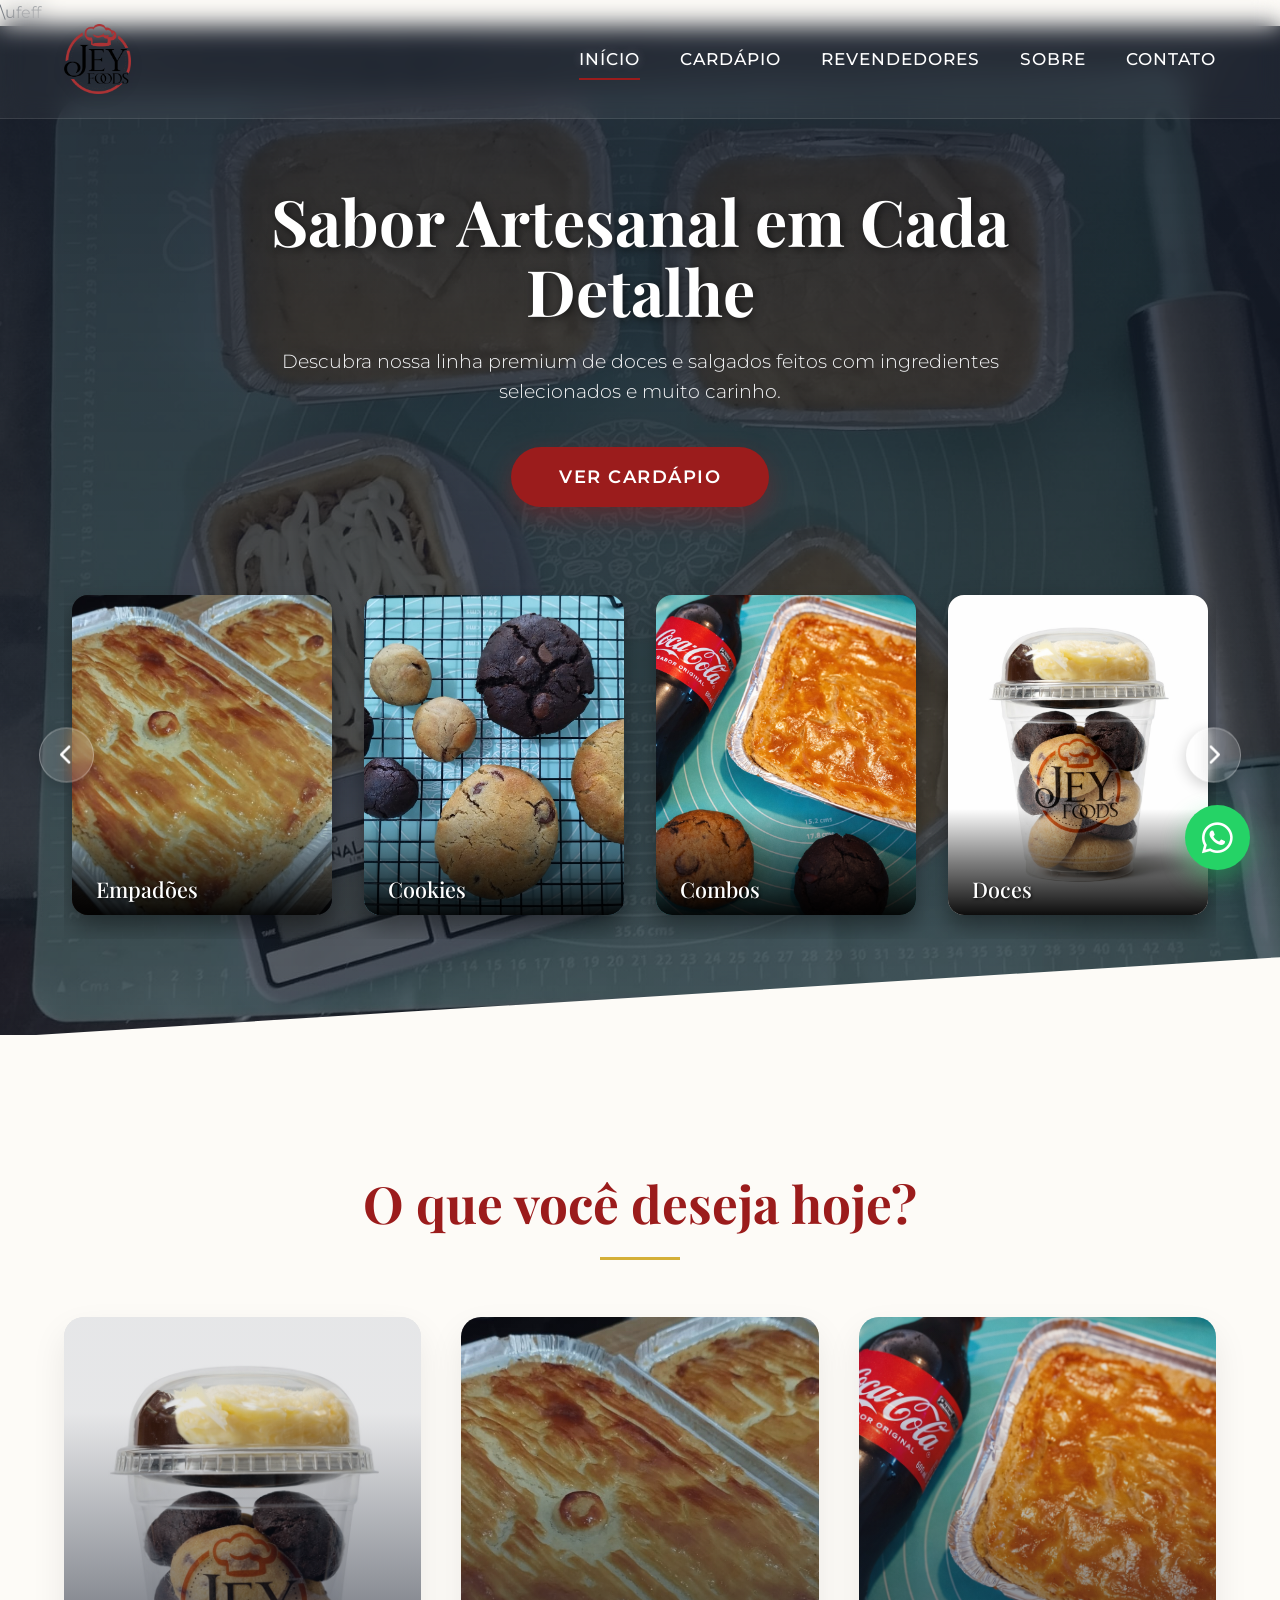
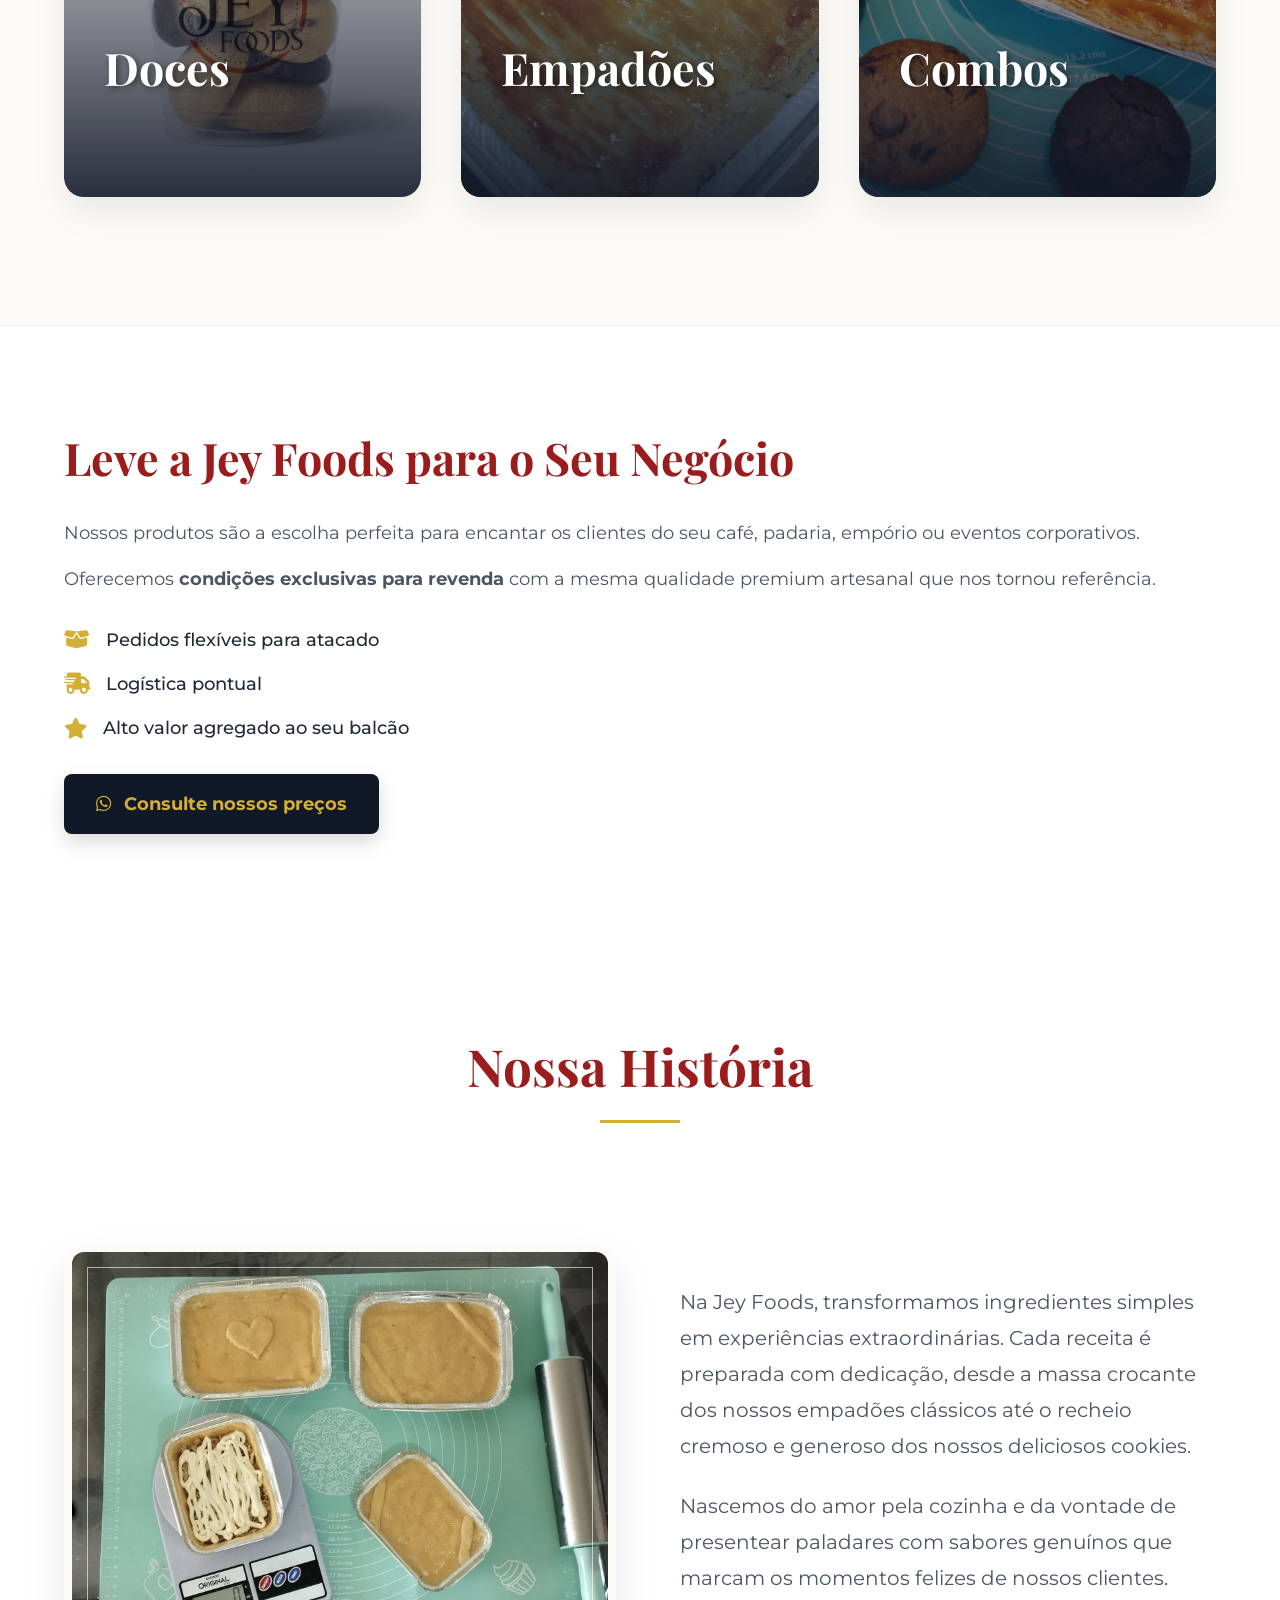
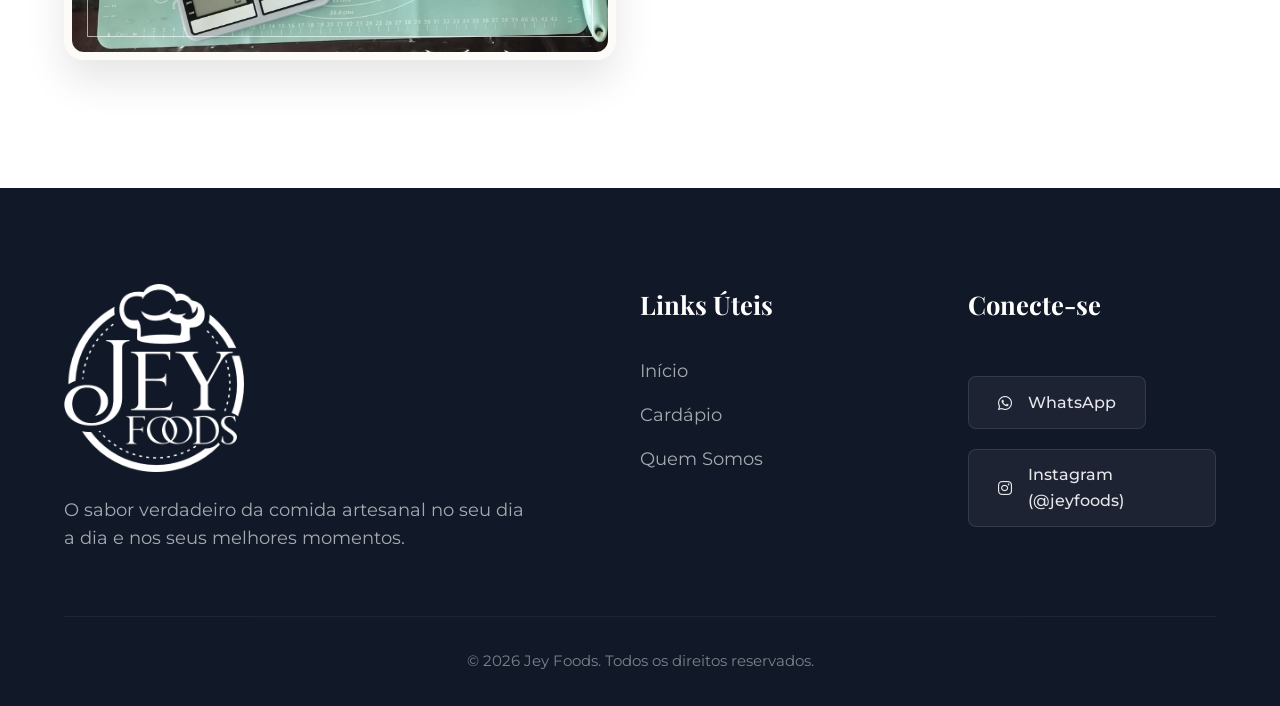
<file: index.html>
\ufeff<!DOCTYPE html>
<html lang="pt-BR">

<head>
    <meta charset="UTF-8">
    <meta name="viewport" content="width=device-width, initial-scale=1.0">
    <title>Jey Foods | Doces e Salgados Artesanais Feitos com Amor</title>
    <!-- SEO & Social Meta Tags -->
    <meta name="description" content="Na Jey Foods transformamos ingredientes simples em experiências extraordinárias. Empadões suculentos e os melhores cookies artesanais!">
    <meta name="keywords" content="doces artesanais, salgados finos, comprar empadão, cookies recheados, confeitaria, Jey Foods, comida artesanal, b2b, revenda doces">
    <meta name="robots" content="index, follow">
    <meta property="og:title" content="Jey Foods | O Autêntico Sabor Artesanal">
    <meta property="og:description" content="Desperte seus sentidos com nossos empadões cremosos e cookies super recheados. Peça agora!">
    <meta property="og:image" content="https://i.imgur.com/kItM4P5.jpeg">
    <meta property="og:url" content="https://jeyfoods.com.br">
    <meta property="og:type" content="website">
    
    <link rel="icon" type="image/png" href="assets/Logo%20sem%20fundo%20-%20Jey%20Foods.png">
    <!-- Google Fonts -->
    <link rel="preconnect" href="https://fonts.googleapis.com">
    <link rel="preconnect" href="https://fonts.gstatic.com" crossorigin>
    <link
        href="https://fonts.googleapis.com/css2?family=Montserrat:wght@300;400;500;600;700&family=Playfair+Display:ital,wght@0,600;0,700;1,600&display=swap"
        rel="stylesheet">
    <!-- Font Awesome -->
    <link rel="stylesheet" href="https://cdnjs.cloudflare.com/ajax/libs/font-awesome/6.4.0/css/all.min.css">
    <!-- Custom CSS -->
    <link rel="stylesheet" href="css/style.css">
    <!-- Schema Markup JSON-LD -->
    <script type="application/ld+json">
    {
      "@context": "https://schema.org",
      "@type": "Bakery",
      "name": "Jey Foods",
      "image": "https://www.jeyfoods.com.br/assets/Logo%20sem%20fundo%20-%20Jey%20Foods.png",
      "description": "Doceria e cozinha artesanal especializada em cookies recheados, empadões e combos para a família.",
      "telephone": "+55-41-99538-2815",
      "address": {
        "@type": "PostalAddress",
        "addressLocality": "Curitiba",
        "addressRegion": "PR",
        "addressCountry": "BR"
      },
      "servesCuisine": "Confeitaria"
    }
    </script>
</head>

<body>

    <!-- Hero Section with Unified Background -->
    <section class="hero-section" id="inicio">
        <!-- Navbar -->
        <header class="navbar">
            <div class="logo">
                <a href="index.html">
                    <img src="assets/Logo sem fundo - Jey Foods.png" alt="Jey Foods Logo"
                        onerror="this.outerHTML='<span class=\'text-logo\' style=\'display:block;margin-top:10px;\'>Jey Foods</span>'">
                </a>
            </div>

            <button class="mobile-toggle" aria-label="Abrir menu">
                <i class="fas fa-bars"></i>
            </button>

            <nav class="nav-links">
                <a href="#inicio" class="active">Início</a>
                <a href="cardapio.html">Cardápio</a>
                <a href="revendedores.html">Revendedores</a>
                <a href="#sobre">Sobre</a>
                <a href="#contato">Contato</a>
            </nav>
        </header>

        <!-- Carousel / Hero Content -->
        <div class="hero-content">
            <div class="hero-text">
                <h1>Sabor Artesanal em Cada Detalhe</h1>
                <p>Descubra nossa linha premium de doces e salgados feitos com ingredientes selecionados e muito
                    carinho.</p>
                <a href="cardapio.html" class="cta-button">Ver Cardápio</a>
            </div>

            <div class="carousel-container">
                <button class="carousel-btn prev" aria-label="Anterior"><i class="fas fa-chevron-left"></i></button>
                <div class="carousel-track-wrapper">
                    <div class="carousel-track">
                        <!-- Carousel Items -->
                        <div class="carousel-item">
                            <a href="cardapio.html#salgados" style="display:block; height:100%"><img
                                    src="assets/salgados_demo.jpg" alt="Empadões e Salgados Finos">
                                <div class="item-overlay">
                                    <h3>Empadões</h3>
                                </div>
                            </a>
                        </div>
                        <div class="carousel-item">
                            <a href="cardapio.html#doces" style="display:block; height:100%"><img
                                    src="assets/cookies_demo.jpg" alt="Cookies Recheados">
                                <div class="item-overlay">
                                    <h3>Cookies</h3>
                                </div>
                            </a>
                        </div>
                        <div class="carousel-item">
                            <a href="cardapio.html#kits" style="display:block; height:100%"><img
                                    src="assets/kit_demo.png" alt="Kit Festa">
                                <div class="item-overlay">
                                    <h3>Combos</h3>
                                </div>
                            </a>
                        </div>
                        <div class="carousel-item">
                            <a href="cardapio.html#doces" style="display:block; height:100%"><img
                                    src="assets/cookienocopo.png" alt="Doces Artesanais">
                                <div class="item-overlay">
                                    <h3>Doces</h3>
                                </div>
                            </a>
                        </div>
                    </div>
                </div>
                <button class="carousel-btn next" aria-label="Próximo"><i class="fas fa-chevron-right"></i></button>
            </div>
        </div>
    </section>

    <!-- Categories Section -->
    <section class="categories-section" id="produtos">
        <h2 class="section-title">O que você deseja hoje?</h2>
        <div class="categories-grid">
            <a href="cardapio.html#doces" class="category-card" id="cat-doces">
                <img src="assets/cookienocopo.png" alt="Categoria Doces" loading="lazy">
                <div class="card-content">
                    <h3>Doces</h3>
                    <span class="card-link">Explorar <i class="fas fa-arrow-right"></i></span>
                </div>
            </a>
            <a href="cardapio.html#salgados" class="category-card" id="cat-salgados">
                <img src="assets/salgados_demo.jpg" alt="Categoria Salgados" loading="lazy">
                <div class="card-content">
                    <h3>Empadões</h3>
                    <span class="card-link">Explorar <i class="fas fa-arrow-right"></i></span>
                </div>
            </a>
            <a href="cardapio.html#kits" class="category-card" id="cat-kits">
                <img src="assets/kit_demo.png" alt="Categoria Kits" loading="lazy">
                <div class="card-content">
                    <h3>Combos</h3>
                    <span class="card-link">Explorar <i class="fas fa-arrow-right"></i></span>
                </div>
            </a>
        </div>
    </section>

    <!-- Seção Revendedores (B2B) -->
    <section class="b2b-section fade-in" id="revenda">
        <div class="b2b-container">
            <div class="b2b-text">
                <h2>Leve a Jey Foods para o Seu Negócio</h2>
                <p>Nossos produtos são a escolha perfeita para encantar os clientes do seu café, padaria, empório ou eventos corporativos.</p>
                <p>Oferecemos <strong>condições exclusivas para revenda</strong> com a mesma qualidade premium artesanal que nos tornou referência.</p>
                <ul class="b2b-benefits">
                    <li><i class="fas fa-box-open"></i> Pedidos flexíveis para atacado</li>
                    <li><i class="fas fa-truck-fast"></i> Logística pontual</li>
                    <li><i class="fas fa-star"></i> Alto valor agregado ao seu balcão</li>
                </ul>
                <a href="https://wa.me/5541995382815?text=Ol%C3%A1!%20Gostaria%20de%20saber%20mais%20sobre%20as%20condi%C3%A7%C3%B5es%20da%20Jey%20Foods%20para%20Revendedores." target="_blank" class="b2b-btn">
                    <i class="fab fa-whatsapp"></i> Consulte nossos preços
                </a>
            </div>
        </div>
    </section>

    <!-- Sobre Section (Placeholder text to allow anchoring) -->
    <section class="about-section fade-in" id="sobre">
        <div class="about-container">
            <h2 class="section-title">Nossa História</h2>
            <div class="about-content">
                <div class="about-image">
                    <img src="assets/hero_bg.jpg" alt="Preparo artesanal">
                </div>
                <div class="about-text">
                    <p>Na Jey Foods, transformamos ingredientes simples em experiências extraordinárias. Cada receita é
                        preparada com dedicação, desde a massa crocante dos nossos empadões clássicos até o recheio
                        cremoso e generoso dos nossos deliciosos cookies.</p>
                    <p>Nascemos do amor pela cozinha e da vontade de presentear paladares com sabores genuínos que
                        marcam os momentos felizes de nossos clientes.</p>
                </div>
            </div>
        </div>
    </section>

    <!-- Footer -->
    <footer class="footer" id="contato">
        <div class="footer-grid">
            <div class="footer-brand">
                <img src="assets/Logo sem fundo - Jey Foods.png" alt="Jey Foods Logo"
                    onerror="this.outerHTML='<h2 class=\'text-logo-white\'>Jey Foods</h2>'">
                <p>O sabor verdadeiro da comida artesanal no seu dia a dia e nos seus melhores momentos.</p>
            </div>

            <div class="footer-links">
                <h3>Links Úteis</h3>
                <ul>
                    <li><a href="#inicio">Início</a></li>
                    <li><a href="cardapio.html">Cardápio</a></li>
                    <li><a href="#sobre">Quem Somos</a></li>
                </ul>
            </div>

            <div class="footer-social">
                <h3>Conecte-se</h3>
                <a href="https://wa.me/5541995382815?text=Ol%C3%A1!%20Gostaria%20de%20saber%20mais%20sobre%20a%20Jey%20Foods." target="_blank" class="social-btn whatsapp">
                    <i class="fab fa-whatsapp"></i> WhatsApp
                </a>
                <a href="https://www.instagram.com/jeyfoods/" target="_blank" class="social-btn instagram">
                    <i class="fab fa-instagram"></i> Instagram (@jeyfoods)
                </a>
            </div>
        </div>
        <div class="footer-bottom">
            <p>&copy; 2026 Jey Foods. Todos os direitos reservados.</p>
        </div>
    </footer>

    <!-- JS -->
    <script src="js/script.js"></script>

    <!-- Floating Buttons -->
    <a href="https://wa.me/5541995382815?text=Ol%C3%A1!%20Gostaria%20de%20fazer%20um%20pedido." class="floating-whatsapp" target="_blank" aria-label="WhatsApp">
        <i class="fab fa-whatsapp"></i>
    </a>
    <button id="back-to-top" class="back-to-top" aria-label="Voltar ao topo">
        <i class="fas fa-arrow-up"></i>
    </button>
</body>

</html>
</file>
<file: css/style.css>
/* ---- CSS Reset & Variables ---- */
:root {
    --primary-color: #9b1c1c;
    /* Burgundy da logomarca */
    --primary-light: #c0392b;
    /* Vermelho um pouco mais claro */
    --dark-bg: #111827;
    /* Um cinza muito escuro/preto fosco premium */
    --dark-text: #1f2937;
    --light-bg: #FDFBF7;
    /* Fundo bege bem suave */
    --white: #ffffff;
    --gold: #d4af37;
    /* Dourado para toques luxuosos */

    --font-heading: 'Playfair Display', serif;
    --font-body: 'Montserrat', sans-serif;

    --transition-fast: 0.3s ease;
    --transition-slow: 0.5s cubic-bezier(0.25, 0.8, 0.25, 1);
}

* {
    margin: 0;
    padding: 0;
    box-sizing: border-box;
}

html {
    scroll-behavior: smooth;
}

body {
    font-family: var(--font-body);
    background-color: var(--light-bg);
    color: var(--dark-text);
    line-height: 1.6;
    overflow-x: hidden;
}

/* Typography Helpers */
h1,
h2,
h3,
h4 {
    font-family: var(--font-heading);
}

.text-logo {
    font-family: var(--font-heading);
    color: var(--primary-color);
    font-size: 2.5rem;
    font-weight: 700;
    letter-spacing: 1px;
}

.text-logo-white {
    font-family: var(--font-heading);
    color: var(--white);
    font-size: 2.2rem;
    font-weight: 700;
}

a {
    text-decoration: none;
    color: inherit;
}

/* ---- 1. Hero Section (Unindo Navbar & Carrossel) ---- */
.hero-section {
    position: relative;
    width: 100%;
    min-height: 100vh;
    /* Fundo escuro texturizado; a imagem é o hero_bg, tem fallback pra gradiente solido se falhar */
    background: linear-gradient(to bottom, rgba(17, 24, 39, 0.85), rgba(17, 24, 39, 0.65)), url('../assets/hero_bg.jpg') center/cover no-repeat;
    background-color: var(--dark-bg);
    display: flex;
    flex-direction: column;
}

/* Curva/Onda decorativa no fundo da hero para dar charme */
.hero-section::after {
    content: '';
    position: absolute;
    bottom: -2px;
    left: 0;
    width: 100%;
    height: 80px;
    background: var(--light-bg);
    clip-path: polygon(0 100%, 100% 100%, 100% 0, 0 100%);
    z-index: 2;
}


/* ---- 2. Navbar ---- */
.navbar {
    display: flex;
    justify-content: space-between;
    align-items: center;
    padding: 1.5rem 5%;
    background: rgba(255, 255, 255, 0.05);
    /* Efeito Glassmorphism */
    backdrop-filter: blur(12px);
    -webkit-backdrop-filter: blur(12px);
    border-bottom: 1px solid rgba(255, 255, 255, 0.1);
    position: fixed;
    width: 100%;
    top: 0;
    z-index: 1000;
    transition: var(--transition-fast);
}

.navbar.scrolled {
    background: rgba(253, 251, 247, 0.98);
    /* Fundo Claro (light-bg) */
    padding: 0.8rem 5%;
    box-shadow: 0 4px 20px rgba(0, 0, 0, 0.1);
    /* Sombra mais suave */
}

.logo {
    display: flex;
    align-items: center;
}

.logo img {
    height: 70px;
    /* Tamanho bom pro logo redondo */
    transition: var(--transition-fast);
    filter: drop-shadow(0 4px 6px rgba(0, 0, 0, 0.15));
    /* Sombra da logo tambem suavizada */
}

.logo img:hover {
    transform: scale(1.05);
}

.navbar.scrolled .logo img {
    height: 55px;
    /* Reduz ao scrollar */
}

.nav-links {
    display: flex;
    gap: 2.5rem;
}

.nav-links a {
    color: var(--white);
    font-weight: 500;
    font-size: 1.05rem;
    text-transform: uppercase;
    letter-spacing: 1px;
    position: relative;
    padding: 0.5rem 0;
    transition: var(--transition-fast);
}

/* Força os links a ficarem escuros quando a navbar estiver no fundo branco */
.navbar.scrolled .nav-links a {
    color: var(--dark-text);
}

.nav-links a::after {
    content: '';
    position: absolute;
    bottom: 0px;
    left: 0;
    width: 0;
    height: 2px;
    background: var(--primary-color);
    transition: var(--transition-fast);
}

.nav-links a:hover,
.nav-links a.active {
    color: var(--white);
    text-shadow: 0 0 10px rgba(255, 255, 255, 0.3);
}

.navbar.scrolled .nav-links a:hover,
.navbar.scrolled .nav-links a.active {
    color: var(--primary-color);
    /* Fica vermelho escuro no fundo branco */
    text-shadow: none;
}

.nav-links a:hover::after,
.nav-links a.active::after {
    width: 100%;
}

.mobile-toggle {
    display: none;
    background: none;
    border: none;
    color: var(--white);
    font-size: 2rem;
    cursor: pointer;
    transition: var(--transition-fast);
}

.navbar.scrolled .mobile-toggle {
    color: var(--dark-text);
    /* Icone de menu celular tem que ficar escuro também */
}


/* ---- 3. Hero / Carrossel (Destaques) ---- */
.hero-content {
    flex: 1;
    display: flex;
    flex-direction: column;
    justify-content: center;
    align-items: center;
    padding: 10rem 5% 6rem;
    /* Mais espaco topo pra navbar fixa */
    gap: 4rem;
    position: relative;
    z-index: 5;
}

.hero-text {
    text-align: center;
    max-width: 800px;
}

.hero-text h1,
.hero-text h2 {
    font-size: 4rem;
    color: var(--white);
    margin-bottom: 1.2rem;
    text-shadow: 2px 2px 8px rgba(0, 0, 0, 0.6);
    line-height: 1.1;
    animation: fadeUp 1s ease forwards;
}

.hero-text p {
    font-size: 1.2rem;
    color: #f3f4f6;
    margin-bottom: 2.5rem;
    font-weight: 300;
    animation: fadeUp 1.2s ease forwards;
}

.cta-button {
    display: inline-block;
    padding: 1rem 3rem;
    background: var(--primary-color);
    color: var(--white);
    font-weight: 600;
    font-size: 1.1rem;
    text-transform: uppercase;
    letter-spacing: 1.5px;
    border-radius: 50px;
    box-shadow: 0 10px 25px rgba(155, 28, 28, 0.4);
    transition: var(--transition-fast);
    animation: fadeUp 1.4s ease forwards;
}

.cta-button:hover {
    background: var(--primary-light);
    transform: translateY(-4px);
    box-shadow: 0 15px 30px rgba(155, 28, 28, 0.6);
}

/* O Carrossel propriamente dito */
.carousel-container {
    width: 100%;
    max-width: 1200px;
    position: relative;
    display: flex;
    align-items: center;
    animation: fadeIn 1.6s ease forwards;
}

.carousel-track-wrapper {
    overflow: hidden;
    width: 100%;
    padding: 1.5rem 0;
}

.carousel-track {
    display: flex;
    gap: 2rem;
    transition: transform 0.6s cubic-bezier(0.25, 1, 0.5, 1);
    /* margin para evitar corte da sombra do primeiro item */
    padding: 0 0.5rem;
}

.carousel-item {
    min-width: calc(25% - 1.5rem);
    height: 320px;
    position: relative;
    border-radius: 16px;
    overflow: hidden;
    cursor: grab;
    box-shadow: 0 12px 24px rgba(0, 0, 0, 0.4);
    transition: var(--transition-slow);
    user-select: none;
    background-color: #2a2a2a;
    /* placeholder caso nao tenha magem */
}

/* Grabbing state via JS */
.carousel-item.grabbing {
    cursor: grabbing;
}

.carousel-item img {
    width: 100%;
    height: 100%;
    object-fit: cover;
    transition: transform 0.8s ease;
    pointer-events: none;
    /* pro grab funfar direito */
}

.carousel-item:hover img {
    transform: scale(1.1);
}

.item-overlay {
    position: absolute;
    bottom: 0;
    left: 0;
    width: 100%;
    background: linear-gradient(to top, rgba(0, 0, 0, 0.95) 0%, rgba(0, 0, 0, 0.5) 50%, transparent 100%);
    padding: 3rem 1.5rem 1.5rem;
    color: var(--white);
    display: flex;
    align-items: flex-end;
}

.item-overlay h3 {
    font-size: 1.35rem;
    font-weight: 500;
    transform: translateY(15px);
    transition: var(--transition-fast);
    text-shadow: 1px 1px 3px rgba(0, 0, 0, 0.8);
}

.carousel-item:hover .item-overlay h3 {
    transform: translateY(0);
    color: var(--gold);
}

/* setas carrossel */
.carousel-btn {
    position: absolute;
    top: 50%;
    transform: translateY(-50%);
    background: rgba(255, 255, 255, 0.15);
    backdrop-filter: blur(8px);
    -webkit-backdrop-filter: blur(8px);
    border: 1px solid rgba(255, 255, 255, 0.3);
    color: var(--white);
    width: 55px;
    height: 55px;
    border-radius: 50%;
    font-size: 1.3rem;
    cursor: pointer;
    z-index: 10;
    transition: var(--transition-fast);
    display: flex;
    justify-content: center;
    align-items: center;
    box-shadow: 0 4px 15px rgba(0, 0, 0, 0.2);
}

.carousel-btn.prev {
    left: -25px;
}

.carousel-btn.next {
    right: -25px;
}

.carousel-btn:hover {
    background: var(--primary-color);
    border-color: var(--primary-color);
    transform: translateY(-50%) scale(1.1);
    box-shadow: 0 8px 25px rgba(155, 28, 28, 0.6);
}


/* ---- 4. Categorias de Produtos ---- */
.categories-section {
    padding: 8rem 5%;
    text-align: center;
    background-color: var(--light-bg);
}

.section-title {
    font-size: 3.2rem;
    color: var(--primary-color);
    margin-bottom: 4.5rem;
    position: relative;
    display: inline-block;
}

.section-title::after {
    content: '';
    position: absolute;
    bottom: -15px;
    left: 50%;
    transform: translateX(-50%);
    width: 80px;
    height: 3px;
    background: var(--gold);
}

.categories-grid {
    display: grid;
    grid-template-columns: repeat(3, 1fr);
    gap: 2.5rem;
    max-width: 1200px;
    margin: 0 auto;
}

.category-card {
    position: relative;
    height: 480px;
    border-radius: 20px;
    overflow: hidden;
    box-shadow: 0 15px 35px rgba(0, 0, 0, 0.08);
    transition: var(--transition-slow);
    background-color: #e2e2e2;
}

.category-card img {
    width: 100%;
    height: 100%;
    object-fit: cover;
    transition: var(--transition-slow);
}

.category-card::before {
    content: '';
    position: absolute;
    inset: 0;
    background: linear-gradient(to top, rgba(17, 24, 39, 0.9) 0%, rgba(17, 24, 39, 0.1) 80%);
    z-index: 1;
    transition: var(--transition-fast);
}

.category-card:hover {
    transform: translateY(-15px);
    box-shadow: 0 25px 45px rgba(155, 28, 28, 0.15);
}

.category-card:hover img {
    transform: scale(1.08);
}

.category-card:hover::before {
    background: linear-gradient(to top, rgba(155, 28, 28, 0.95) 0%, rgba(17, 24, 39, 0.3) 100%);
}

.card-content {
    position: absolute;
    bottom: 0;
    left: 0;
    width: 100%;
    padding: 3rem 2.5rem;
    z-index: 2;
    text-align: left;
}

.card-content h3 {
    color: var(--white);
    font-size: 2.8rem;
    margin-bottom: 1rem;
    transition: var(--transition-fast);
    text-shadow: 2px 2px 6px rgba(0, 0, 0, 0.5);
}

.card-link {
    color: var(--gold);
    font-size: 1.15rem;
    font-weight: 600;
    display: inline-flex;
    align-items: center;
    gap: 0.8rem;
    opacity: 0;
    transform: translateY(20px);
    transition: var(--transition-fast);
}

.category-card:hover .card-link {
    opacity: 1;
    transform: translateY(0);
}


/* ---- 5. Sobre Section (Exemplo visual premium) ---- */
.about-section {
    padding: 6rem 5% 8rem;
    background: var(--white);
}

.about-container {
    max-width: 1200px;
    margin: 0 auto;
    text-align: center;
}

.about-content {
    display: flex;
    align-items: center;
    gap: 4rem;
    margin-top: 4rem;
    text-align: left;
}

.about-image {
    flex: 1;
    border-radius: 20px;
    overflow: hidden;
    position: relative;
    border: 8px solid var(--light-bg);
    box-shadow: 0 20px 40px rgba(0, 0, 0, 0.1);
}

.about-image img {
    width: 100%;
    height: 400px;
    object-fit: cover;
    display: block;
}

/* Sutil frame decorativo  */
.about-image::after {
    content: '';
    position: absolute;
    inset: 15px;
    border: 1px solid rgba(255, 255, 255, 0.6);
    pointer-events: none;
}

.about-text {
    flex: 1;
}

.about-text p {
    font-size: 1.25rem;
    color: #4b5563;
    margin-bottom: 1.5rem;
    line-height: 1.8;
}


/* ---- 6. Footer ---- */
.footer {
    background: var(--dark-bg);
    color: #e5e7eb;
    padding: 6rem 5% 2rem;
    position: relative;
}

/* Onda svg estilosa unindo sutilmente com o bloco anterior branco */
.footer::before {
    content: '';
    position: absolute;
    top: -49px;
    left: 0;
    width: 100%;
    height: 50px;
    background: url('data:image/svg+xml;utf8,<svg viewBox="0 0 1200 120" xmlns="http://www.w3.org/2000/svg" preserveAspectRatio="none"><path d="M0,40 C300,120 900,-40 1200,40 L1200,120 L0,120 Z" fill="%23111827"/></svg>') center/bottom no-repeat;
    z-index: 1;
}

.footer-grid {
    display: grid;
    grid-template-columns: 2fr 1fr 1fr;
    gap: 5rem;
    max-width: 1200px;
    margin: 0 auto 4rem;
    position: relative;
    z-index: 2;
}

.footer-brand {
    padding-right: 2rem;
}

.footer-brand img {
    max-width: 180px;
    margin-bottom: 1.5rem;
    filter: brightness(0) invert(1);
    /* Tenta forcar branco se for logo escura, o fallback trata sem img */
}

.footer-brand p {
    opacity: 0.7;
    font-size: 1.1rem;
}

.footer h3 {
    font-size: 1.6rem;
    color: var(--white);
    margin-bottom: 2rem;
}

.footer-links ul {
    list-style: none;
}

.footer-links li {
    margin-bottom: 1rem;
}

.footer-links a {
    transition: var(--transition-fast);
    opacity: 0.7;
    font-size: 1.1rem;
}

.footer-links a:hover {
    color: var(--primary-light);
    opacity: 1;
    margin-left: 8px;
    /* Animacao simples */
}

.footer-social {
    display: flex;
    flex-direction: column;
    gap: 1.2rem;
    align-items: flex-start;
}

.social-btn {
    display: inline-flex;
    align-items: center;
    gap: 1rem;
    padding: 0.8rem 1.8rem;
    border-radius: 8px;
    font-weight: 500;
    transition: var(--transition-fast);
    background: rgba(255, 255, 255, 0.05);
    border: 1px solid rgba(255, 255, 255, 0.1);
}

.social-btn.instagram:hover {
    background: linear-gradient(45deg, #f09433 0%, #e6683c 25%, #dc2743 50%, #cc2366 75%, #bc1888 100%);
    border-color: transparent;
    color: var(--white);
    transform: translateY(-3px);
}

.social-btn.whatsapp:hover {
    background: #25D366;
    border-color: transparent;
    color: var(--white);
    transform: translateY(-3px);
}

.footer-bottom {
    text-align: center;
    padding-top: 2rem;
    border-top: 1px solid rgba(255, 255, 255, 0.1);
    opacity: 0.5;
    font-size: 0.95rem;
}

/* ---- Componentes Utilitários e Animações ---- */
@keyframes fadeUp {
    from {
        opacity: 0;
        transform: translateY(30px);
    }

    to {
        opacity: 1;
        transform: translateY(0);
    }
}

@keyframes fadeIn {
    from {
        opacity: 0;
    }

    to {
        opacity: 1;
    }
}


/* ---- Responsividade ---- */
@media (max-width: 1024px) {
    .hero-text h2 {
        font-size: 3.2rem;
    }

    .footer-grid {
        grid-template-columns: 1fr 1fr;
        gap: 3rem;
    }

    .carousel-item {
        min-width: calc(33.333% - 1.33rem);
    }
}

@media (max-width: 768px) {

    /* Mobile nav setup */
    .nav-links {
        position: fixed;
        top: 0;
        right: -100%;
        /* hide default */
        width: 100%;
        height: 100vh;
        background: rgba(17, 24, 39, 0.98);
        flex-direction: column;
        justify-content: center;
        align-items: center;
        transition: right 0.5s ease-in-out;
        z-index: 99;
    }

    .nav-links.active {
        right: 0;
    }

    .nav-links a {
        font-size: 1.5rem;
        margin-bottom: 1rem;
    }

    .mobile-toggle {
        display: block;
        z-index: 100;
    }

    .hero-content {
        padding-top: 8rem;
        padding-bottom: 4rem;
    }

    .hero-text h2 {
        font-size: 2.6rem;
    }

    .carousel-item {
        min-width: calc(50% - 1rem);
    }

    .categories-grid {
        grid-template-columns: 1fr;
        gap: 2rem;
    }

    .category-card {
        height: 350px;
    }

    .about-content {
        flex-direction: column;
        text-align: center;
        gap: 2rem;
    }

    .about-image {
        width: 100%;
        border-width: 4px;
    }

    .footer-grid {
        grid-template-columns: 1fr;
        text-align: center;
    }

    .footer-brand {
        padding-right: 0;
    }

    .footer-brand img {
        margin: 0 auto 1.5rem;
    }

    .footer-social {
        align-items: center;
    }
}

@media (max-width: 480px) {
    .hero-text h2 {
        font-size: 2.2rem;
    }

    .carousel-item {
        min-width: 100%;
    }

    .section-title {
        font-size: 2.6rem;
    }

    .carousel-btn.prev {
        left: 10px;
    }

    .carousel-btn.next {
        right: 10px;
    }
}

/* =========================================================
   PAGE: CARDÁPIO (MENUS)
========================================================= */

.menu-page-body {
    background-color: var(--light-bg);
}

.menu-hero {
    margin-top: 100px;
    /* Spacer for fixed navbar */
    padding: 6rem 5% 4rem;
    text-align: center;
    background: linear-gradient(to right, rgba(155, 28, 28, 0.05), rgba(155, 28, 28, 0.02));
    border-bottom: 1px solid rgba(0, 0, 0, 0.05);
}

.menu-hero h1 {
    font-size: 3.5rem;
    color: var(--primary-color);
    margin-bottom: 1rem;
    text-shadow: 1px 1px 2px rgba(0, 0, 0, 0.05);
    animation: fadeUp 0.8s ease forwards;
}

.menu-hero p {
    font-size: 1.25rem;
    color: #4b5563;
    animation: fadeUp 1s ease forwards;
}

.menu-container {
    max-width: 1200px;
    margin: 0 auto;
    padding: 4rem 5% 8rem;
}

.menu-category {
    margin-bottom: 5rem;
    padding-top: 4rem;
    /* Offset for scroll to links */
    margin-top: -4rem;
}

.menu-category .category-title {
    font-size: 2.8rem;
    color: var(--dark-text);
    margin-bottom: 0.5rem;
    position: relative;
    display: inline-block;
}

.menu-category .category-title::after {
    content: '';
    position: absolute;
    bottom: -8px;
    left: 0;
    width: 60px;
    height: 3px;
    background: var(--gold);
}

.category-subtitle {
    font-size: 1.15rem;
    color: #6b7280;
    margin-bottom: 3rem;
    margin-top: 1rem;
}

.menu-divider {
    border: none;
    height: 1px;
    background: linear-gradient(to right, transparent, rgba(0, 0, 0, 0.1), transparent);
    margin: 4rem 0;
}

/* --- Empadões Grid --- */
.menu-grid {
    display: grid;
    grid-template-columns: repeat(auto-fill, minmax(320px, 1fr));
    gap: 3rem;
}

.menu-item-card {
    background: var(--white);
    border-radius: 16px;
    overflow: hidden;
    box-shadow: 0 10px 25px rgba(0, 0, 0, 0.06);
    transition: var(--transition-fast);
    display: flex;
    flex-direction: column;
}

.menu-item-card:hover {
    transform: translateY(-8px);
    box-shadow: 0 15px 35px rgba(0, 0, 0, 0.12);
}

.menu-item-img {
    width: 100%;
    height: 240px;
    overflow: hidden;
    position: relative;
}

.menu-item-img img {
    width: 100%;
    height: 100%;
    object-fit: cover;
    transition: transform 0.6s ease;
}

.menu-item-card:hover .menu-item-img img {
    transform: scale(1.08);
}

.menu-item-details {
    padding: 2rem;
    flex: 1;
    display: flex;
    flex-direction: column;
}

.menu-item-details h3 {
    font-size: 1.6rem;
    color: var(--primary-color);
    margin-bottom: 0.8rem;
}

.menu-item-desc {
    color: #4b5563;
    font-size: 0.95rem;
    margin-bottom: 2rem;
    flex: 1;
}

.size-options {
    background: var(--light-bg);
    border-radius: 8px;
    padding: 1rem;
}

.size-option {
    display: flex;
    justify-content: space-between;
    align-items: center;
    padding: 0.5rem 0;
    border-bottom: 1px dashed rgba(0, 0, 0, 0.1);
    font-weight: 500;
}

.size-option:last-child {
    border-bottom: none;
}

.size-option .price {
    color: var(--gold);
    font-weight: 700;
    font-size: 1.1rem;
}

/* --- Cookies Grid (Lista maior, cards menores) --- */
.cookies-grid {
    display: grid;
    grid-template-columns: repeat(auto-fill, minmax(250px, 1fr));
    gap: 2rem;
}

.cookie-card {
    background: var(--white);
    border-radius: 12px;
    overflow: hidden;
    box-shadow: 0 8px 15px rgba(0, 0, 0, 0.05);
    transition: var(--transition-fast);
    display: flex;
    flex-direction: column;
}

.cookie-card:hover {
    transform: translateY(-5px);
    box-shadow: 0 12px 25px rgba(155, 28, 28, 0.1);
    border-bottom: 3px solid var(--primary-light);
}

.cookie-img {
    height: 180px;
    background: #f3f4f6;
}

.cookie-img img {
    width: 100%;
    height: 100%;
    object-fit: cover;
}

.cookie-info {
    padding: 1.5rem;
    display: flex;
    flex-direction: column;
    flex: 1;
}

.cookie-info h4 {
    color: var(--dark-text);
    font-size: 1.1rem;
    margin-bottom: 0.5rem;
    font-family: var(--font-body);
    font-weight: 600;
}

.cookie-info p {
    font-size: 0.85rem;
    color: #6b7280;
    margin-bottom: 1.5rem;
    flex: 1;
}

.cookie-info .price {
    font-weight: 700;
    color: var(--primary-color);
    font-size: 1.25rem;
}

/* --- Combos Grid --- */
.combos-grid {
    display: grid;
    grid-template-columns: repeat(3, 1fr);
    gap: 2.5rem;
}

.combo-card {
    background: var(--dark-bg);
    color: var(--white);
    border-radius: 16px;
    overflow: hidden;
    box-shadow: 0 15px 35px rgba(0, 0, 0, 0.15);
    position: relative;
    transition: var(--transition-fast);
    border: 1px solid rgba(255, 255, 255, 0.1);
}

.combo-card:hover {
    transform: translateY(-8px);
    border-color: var(--gold);
    box-shadow: 0 20px 40px rgba(212, 175, 55, 0.15);
}

.combo-img {
    height: 220px;
    width: 100%;
}

.combo-img img {
    width: 100%;
    height: 100%;
    object-fit: cover;
    opacity: 0.8;
}

.combo-details {
    padding: 2.5rem 2rem;
}

.combo-details h3 {
    font-size: 1.8rem;
    color: var(--gold);
    margin-bottom: 0.5rem;
}

.combo-details p {
    color: #9ca3af;
    font-size: 0.95rem;
    margin-bottom: 1.5rem;
}

.combo-items {
    list-style: none;
    margin-bottom: 2.5rem;
}

.combo-items li {
    margin-bottom: 0.8rem;
    font-size: 0.95rem;
    display: flex;
    align-items: flex-start;
    gap: 0.8rem;
}

.combo-items i {
    color: var(--primary-light);
    margin-top: 4px;
}

.combo-price {
    display: block;
    font-size: 2rem;
    font-weight: 700;
    color: var(--white);
    text-align: right;
    border-top: 1px solid rgba(255, 255, 255, 0.1);
    padding-top: 1.5rem;
}

/* ---- 7. Revendedores Exclusivo ---- */
.reseller-hero {
    /* Usando o mesmo fundo premium escuro da home para ficar elegante e legível */
    background: linear-gradient(to bottom, rgba(17, 24, 39, 0.85), rgba(17, 24, 39, 0.7)), url('../assets/hero_bg.jpg') center/cover no-repeat;
    min-height: 70vh;
    display: flex;
    align-items: center;
    justify-content: center;
    text-align: center;
}

.reseller-hero-content {
    max-width: 900px;
    padding: 0 20px;
}

.reseller-hero-content h1 {
    font-size: 3.5rem;
    color: var(--white);
    margin-bottom: 1rem;
    text-shadow: 2px 2px 10px rgba(0,0,0,0.5);
}

.reseller-hero-content p {
    color: #f3f4f6; /* Cor clara e legível */
    font-size: 1.25rem;
    margin-bottom: 2rem;
    text-shadow: 1px 1px 5px rgba(0,0,0,0.5);
    line-height: 1.6;
}

.hero-benefits {
    display: flex;
    gap: 1.5rem;
    justify-content: center;
    margin-top: 2rem;
    flex-wrap: wrap;
}

.benefit-badge {
    background: rgba(255, 255, 255, 0.1);
    backdrop-filter: blur(10px);
    -webkit-backdrop-filter: blur(10px);
    border: 1px solid rgba(255, 255, 255, 0.2);
    padding: 0.8rem 1.5rem;
    border-radius: 50px;
    color: var(--gold);
    font-weight: 600;
    display: flex;
    align-items: center;
    gap: 0.5rem;
    transition: var(--transition-fast);
}

.benefit-badge:hover {
    background: var(--primary-color);
    color: var(--white);
    transform: translateY(-3px);
    border-color: var(--primary-light);
}

/* ---- 8. Floating Actions (WhatsApp & Back to Top) ---- */
.floating-whatsapp {
    position: fixed;
    bottom: 25px;
    right: 25px;
    width: 60px;
    height: 60px;
    background-color: #25D366;
    color: var(--white);
    border-radius: 50%;
    display: flex;
    justify-content: center;
    align-items: center;
    font-size: 2.2rem;
    box-shadow: 0 4px 15px rgba(37, 211, 102, 0.4);
    z-index: 1000;
    transition: var(--transition-fast);
    text-decoration: none;
}

.floating-whatsapp:hover {
    background-color: #1ebe5d;
    transform: scale(1.1) translateY(-5px);
    box-shadow: 0 6px 20px rgba(37, 211, 102, 0.6);
    color: var(--white);
}

.back-to-top {
    position: fixed;
    bottom: 100px;
    right: 25px;
    width: 50px;
    height: 50px;
    background-color: var(--dark-bg);
    color: var(--gold);
    border: 2px solid var(--gold);
    border-radius: 50%;
    display: flex;
    justify-content: center;
    align-items: center;
    font-size: 1.5rem;
    box-shadow: 0 4px 15px rgba(0, 0, 0, 0.3);
    z-index: 1000;
    cursor: pointer;
    opacity: 0;
    visibility: hidden;
    transform: translateY(20px);
    transition: all 0.4s ease;
}

.back-to-top.show {
    opacity: 1;
    visibility: visible;
    transform: translateY(0);
}

.back-to-top:hover {
    background-color: var(--gold);
    color: var(--dark-bg);
}

@media (max-width: 768px) {
    .floating-whatsapp {
        bottom: 20px;
        right: 20px;
        width: 55px;
        height: 55px;
        font-size: 1.8rem;
    }
    
    .back-to-top {
        bottom: 85px;
        right: 20px;
        width: 45px;
        height: 45px;
        font-size: 1.3rem;
    }
}

/* Resposividad Menu */
@media (max-width: 1024px) {
    .combos-grid {
        grid-template-columns: repeat(2, 1fr);
    }
}

@media (max-width: 768px) {
    .menu-hero {
        padding: 4rem 5% 3rem;
    }

    .menu-hero h1 {
        font-size: 2.5rem;
    }

    .menu-grid {
        grid-template-columns: 1fr;
    }

    .cookie-card {
        flex-direction: row;
        align-items: center;
    }

    .cookie-img {
        width: 120px;
        height: 100%;
    }

    .cookie-info {
        padding: 1rem;
    }

    .combos-grid {
        grid-template-columns: 1fr;
    }
}

/* --- WhatsApp Buttons --- */
.btn-order {
    display: inline-block;
    margin-top: 1rem;
    padding: 0.8rem 1.2rem;
    background-color: #25D366;
    /* WhatsApp Green */
    color: var(--white);
    text-align: center;
    border-radius: 8px;
    font-weight: 600;
    transition: var(--transition-fast);
    text-decoration: none;
}

.btn-order i {
    margin-right: 8px;
    font-size: 1.1rem;
}

.btn-order:hover {
    background-color: #1ebe5d;
    transform: translateY(-2px);
    box-shadow: 0 4px 12px rgba(37, 211, 102, 0.3);
    color: var(--white);
}

.combo-btn-order {
    display: block;
    margin-top: 1rem;
    padding: 1rem;
    background-color: #25D366;
    color: var(--white);
    text-align: center;
    border-radius: 8px;
    font-weight: 700;
    font-size: 1.1rem;
    transition: var(--transition-fast);
    text-decoration: none;
}

.combo-btn-order i {
    margin-right: 8px;
    font-size: 1.2rem;
}

.combo-btn-order:hover {
    background-color: #1ebe5d;
    transform: translateY(-2px);
    box-shadow: 0 6px 15px rgba(37, 211, 102, 0.3);
    color: var(--white);
}

/* =========================================================
   PAGE: B2B SECTION (REVENDEDORES) E ANIMAÇÕES
========================================================= */

.b2b-section {
    padding: 6rem 5%;
    background-color: var(--white);
    border-top: 1px solid rgba(0,0,0,0.05);
}

.b2b-container {
    max-width: 1200px;
    margin: 0 auto;
    display: flex;
    align-items: center;
    gap: 4rem;
}

.b2b-text {
    flex: 1;
}

.b2b-text h2 {
    font-size: 2.8rem;
    color: var(--primary-color);
    margin-bottom: 1.5rem;
    font-family: var(--font-heading);
}

.b2b-text p {
    font-size: 1.1rem;
    color: #4b5563;
    margin-bottom: 1rem;
    line-height: 1.7;
}

.b2b-benefits {
    list-style: none;
    margin: 2rem 0;
}

.b2b-benefits li {
    font-size: 1.1rem;
    color: var(--dark-text);
    margin-bottom: 1rem;
    display: flex;
    align-items: center;
    gap: 1rem;
    font-weight: 500;
}

.b2b-benefits i {
    color: var(--gold);
    font-size: 1.3rem;
}

.b2b-btn {
    display: inline-block;
    padding: 1rem 2rem;
    background-color: var(--dark-bg);
    color: var(--gold);
    font-weight: 700;
    font-size: 1.1rem;
    border-radius: 8px;
    text-decoration: none;
    transition: var(--transition-fast);
    box-shadow: 0 8px 20px rgba(0,0,0,0.15);
}

.b2b-btn i {
    margin-right: 8px;
}

.b2b-btn:hover {
    background-color: var(--gold);
    color: var(--dark-bg);
    transform: translateY(-3px);
    box-shadow: 0 12px 25px rgba(212, 175, 55, 0.3);
}

.b2b-image {
    flex: 1;
    border-radius: 16px;
    overflow: hidden;
    box-shadow: 0 15px 35px rgba(0,0,0,0.1);
    position: relative;
}

.b2b-image img {
    width: 100%;
    height: 100%;
    object-fit: cover;
    display: block;
}

@media (max-width: 900px) {
    .b2b-container {
        flex-direction: column;
        text-align: center;
    }
    .b2b-benefits li {
        justify-content: center;
    }
}

/* --- Floating WhatsApp Button --- */
.floating-whatsapp {
    position: fixed;
    bottom: 30px;
    right: 30px;
    width: 65px;
    height: 65px;
    background-color: #25d366;
    color: #fff;
    border-radius: 50%;
    display: flex;
    align-items: center;
    justify-content: center;
    font-size: 2.2rem;
    box-shadow: 0 10px 25px rgba(37, 211, 102, 0.4);
    z-index: 9999;
    transition: var(--transition-fast);
    animation: bounceIn 1s cubic-bezier(0.175, 0.885, 0.32, 1.275);
}

.floating-whatsapp:hover {
    transform: scale(1.1) rotate(5deg);
    box-shadow: 0 15px 35px rgba(37, 211, 102, 0.6);
    color: #fff;
}

@keyframes bounceIn {
    0% { transform: scale(0); opacity: 0; }
    50% { transform: scale(1.2); opacity: 1; }
    100% { transform: scale(1); opacity: 1; }
}

/* --- Scroll Animations --- */
.fade-in {
    opacity: 0;
    transform: translateY(30px);
    transition: opacity 0.8s ease-out, transform 0.8s ease-out;
}

.fade-in.is-visible {
    opacity: 1;
    transform: translateY(0);
}
</file>
